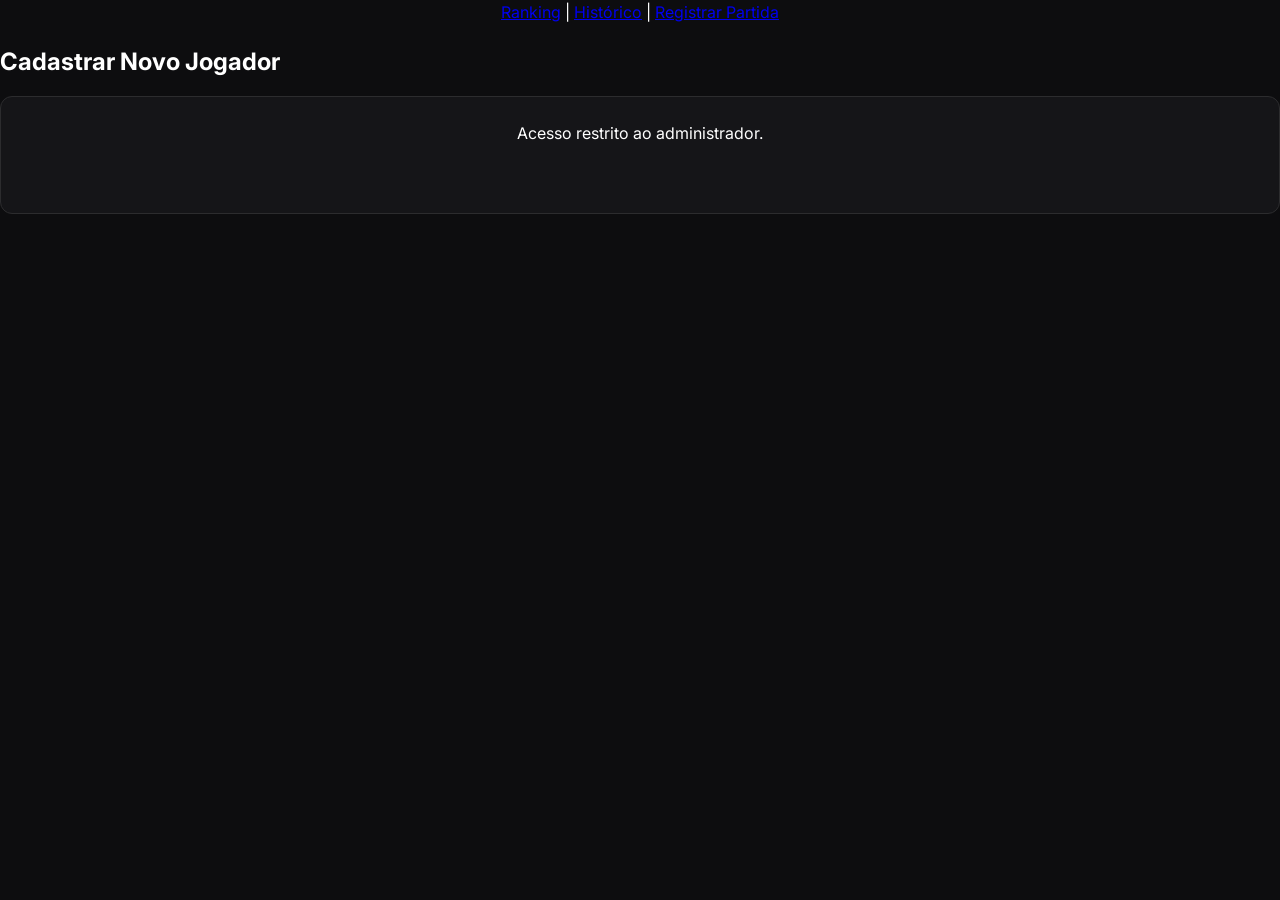
<file: novo_jogador.html>
<!DOCTYPE html>
<html lang="pt-BR">
<head>
    <meta charset="UTF-8">
    <meta name="viewport" content="width=device-width, initial-scale=1.0">
    <title>Área Restrita - Novo Jogador</title>
    <link rel="stylesheet" href="style.css">
    <script src="https://accounts.google.com/gsi/client" async defer></script>
</head>
<body>
    <!-- Navegação sugerida -->
    <nav style="margin-bottom: 20px; text-align: center;">
        <a href="index.html">Ranking</a> | 
        <a href="historico.html">Histórico</a> | 
        <a href="registro.html">Registrar Partida</a>
    </nav>

    <h2>Cadastrar Novo Jogador</h2>
    
    <div class="card">
        <!-- Área de Login -->
        <div id="areaLogin">
            <p style="text-align: center; margin-bottom: 20px;">Acesso restrito ao administrador.</p>
            <div id="botaoGoogleLogin" style="display: flex; justify-content: center;"></div>
        </div>

        <!-- Formulário Oculto (Só aparece após logar) -->
        <form id="formNovoJogador" style="display: none;">
            <label for="nome_jogador">Nome do Jogador:</label>
            <input type="text" id="nome_jogador" required>

            <label for="rating_inicial">Rating Inicial:</label>
            <!-- O atributo 'value' já deixa o 200 pré-preenchido -->
            <input type="number" id="rating_inicial" value="200" required>

            <button type="submit">Cadastrar Jogador</button>
        </form>

        <div id="mensagem"></div>

        <button type="button" id="botaoLogout" onclick="fazerLogout()" style="display: none; margin-top: 20px; background-color: #dc3545; color: white; width: 100%;">Sair da Conta</button>
    </div>

    <script src="script.js"></script>
</body>
</html>
</file>
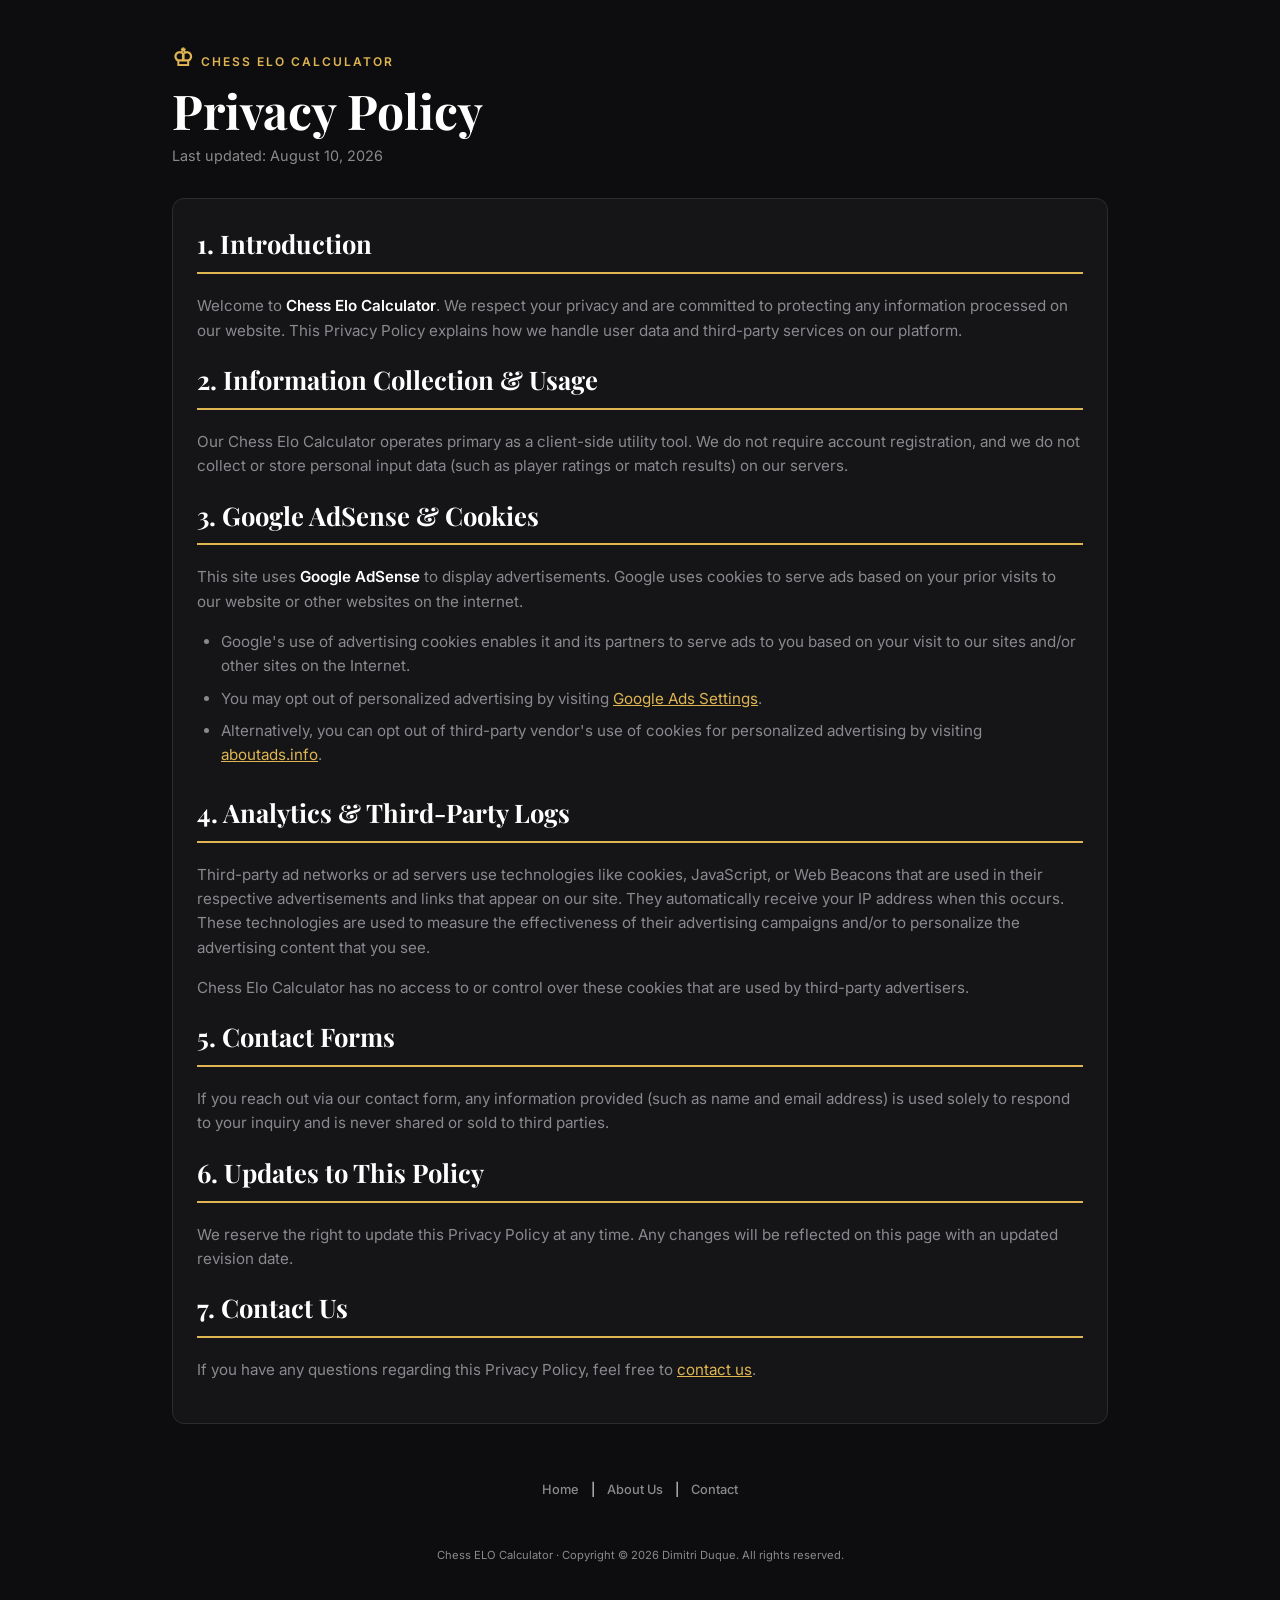
<file: privacy.html>
<!DOCTYPE html>
<html lang="en">
<head>
    <meta charset="UTF-8">
    <meta name="viewport" content="width=device-width, initial-scale=1.0">
    <title>Privacy Policy - Chess Elo Calculator</title>
    <link rel="canonical" href="https://chesselocalculator.com/privacy" />
    <link rel="preconnect" href="https://fonts.googleapis.com">
    <link rel="preconnect" href="https://fonts.gstatic.com" crossorigin>
    <link rel="stylesheet" href="style.css">
</head>
<body>

    <div class="page-wrapper">
        <main class="main-content">
            <header class="page-header">
                <p class="subtitle"><span class="chess-piece">♔</span> CHESS ELO CALCULATOR</p>
                <h1 class="title">Privacy Policy</h1>
                <p class="description">Last updated: August 10, 2026</p>
            </header>

            <section class="info">
                <h2>1. Introduction</h2>
                <p>Welcome to <strong>Chess Elo Calculator</strong>. We respect your privacy and are committed to protecting any information processed on our website. This Privacy Policy explains how we handle user data and third-party services on our platform.</p>

                <h2>2. Information Collection & Usage</h2>
                <p>Our Chess Elo Calculator operates primary as a client-side utility tool. We do not require account registration, and we do not collect or store personal input data (such as player ratings or match results) on our servers.</p>

                <h2>3. Google AdSense & Cookies</h2>
                <p>This site uses <strong>Google AdSense</strong> to display advertisements. Google uses cookies to serve ads based on your prior visits to our website or other websites on the internet.</p>
                <ul>
                    <li>Google's use of advertising cookies enables it and its partners to serve ads to you based on your visit to our sites and/or other sites on the Internet.</li>
                    <li>You may opt out of personalized advertising by visiting <a href="https://www.google.com/settings/ads" target="_blank" rel="noopener">Google Ads Settings</a>.</li>
                    <li>Alternatively, you can opt out of third-party vendor's use of cookies for personalized advertising by visiting <a href="https://www.aboutads.info" target="_blank" rel="noopener">aboutads.info</a>.</li>
                </ul>

                <h2>4. Analytics & Third-Party Logs</h2>
                <p>Third-party ad networks or ad servers use technologies like cookies, JavaScript, or Web Beacons that are used in their respective advertisements and links that appear on our site. They automatically receive your IP address when this occurs. These technologies are used to measure the effectiveness of their advertising campaigns and/or to personalize the advertising content that you see.</p>
                <p>Chess Elo Calculator has no access to or control over these cookies that are used by third-party advertisers.</p>

                <h2>5. Contact Forms</h2>
                <p>If you reach out via our contact form, any information provided (such as name and email address) is used solely to respond to your inquiry and is never shared or sold to third parties.</p>

                <h2>6. Updates to This Policy</h2>
                <p>We reserve the right to update this Privacy Policy at any time. Any changes will be reflected on this page with an updated revision date.</p>

                <h2>7. Contact Us</h2>
                <p>If you have any questions regarding this Privacy Policy, feel free to <a href="index.html#contact">contact us</a>.</p>
            </section>
        </main>

        <div class="footer-links">
            <a href="index.html">Home</a> | 
            <a href="index.html#about-us">About Us</a> | 
            <a href="index.html#contact">Contact</a>
        </div>
        <div class="footer-text">
            Chess ELO Calculator · Copyright © 2026 Dimitri Duque. All rights reserved.
        </div>
    </div>

</body>
</html>
</file>
<file: style.css>
/* Importando as fontes */
@import url('https://fonts.googleapis.com/css2?family=Inter:wght@400;500;600;700&family=Playfair+Display:wght@600;700&display=swap');

/* Variáveis de Cores (Ajustadas para a tela mobile) */
:root {
    --bg-color: #0d0d0f;
    --card-bg: #151518;
    --input-bg: #1c1c1f;
    --text-primary: #ffffff;
    --text-secondary: #8a8a8e;
    --accent-color: #dfb552;
    --positive-color: #34c759; /* Verde estilo iOS */
    --negative-color: #ff3b30; /* Vermelho estilo iOS */
    --border-color: #2c2c2e;
}

/* Reset Base */
* {
    margin: 0;
    padding: 0;
    box-sizing: border-box; /* Garante que padding e bordas não aumentem a largura real */
}

body {
    background-color: var(--bg-color);
    color: var(--text-primary);
    font-family: 'Inter', sans-serif;
    line-height: 1.5;
    -webkit-font-smoothing: antialiased;
    overflow-x: hidden; /* Corta qualquer resquício de rolagem horizontal acidental */
}

/* Acesso à futura área de usuário */
.login-button {
    position: fixed;
    top: 1rem;
    right: 1rem;
    z-index: 10;
    width: 2.75rem;
    height: 2.75rem;
    display: inline-flex;
    align-items: center;
    justify-content: center;
    padding: 0;
    color: var(--accent-color);
    background-color: var(--card-bg);
    border: 1px solid var(--accent-color);
    border-radius: 50%;
    cursor: pointer;
    box-shadow: 0 4px 14px rgba(0, 0, 0, 0.3);
    transition: background-color 0.2s, color 0.2s, transform 0.2s, box-shadow 0.2s;
}

.login-button svg {
    width: 1.3rem;
    height: 1.3rem;
    fill: none;
    stroke: currentColor;
    stroke-linecap: round;
    stroke-linejoin: round;
    stroke-width: 1.7;
}

.login-button:hover {
    color: #000;
    background-color: var(--accent-color);
    transform: translateY(-1px);
    box-shadow: 0 6px 18px rgba(223, 181, 82, 0.2);
}

.login-button:focus-visible {
    outline: 2px solid var(--text-primary);
    outline-offset: 3px;
}

/* Container Principal (Mobile) */
.page-wrapper {
    width: 100%;
    padding: 1.5rem 1rem;
    display: flex;
    flex-direction: column;
    gap: 1.5rem;
}

/* Elementos-padrão */

a {
    transition: color 0.2s;
}

.chess-piece, .unicode-symbol {
    font-size: x-large;
}

/* Ocultar elementos e contêineres de Desktop */
.sidebar, .mobile-hide, .desktop-only, .hidden {
    display: none !important;
}

/*

.ad-banner {
    border: 1px dashed var(--border-color);
    background-color: #121214;
    color: var(--text-secondary);
    display: flex;
    align-items: center;
    justify-content: center;
    font-size: 0.7rem;
    letter-spacing: 1px;
    text-transform: uppercase;
    border-radius: 4px;
    width: 100%;
}

.ad-top, .ad-bottom { height: 100px; }
.ad-side { height: 570px; }

*/

/* Cabeçalho */
.page-header {
    margin-bottom: 0.5rem;
}

.subtitle {
    color: var(--accent-color);
    font-size: 0.75rem;
    font-weight: 600;
    letter-spacing: 2px;
    text-transform: uppercase;
    margin-bottom: 0.5rem;
}

.title {
    font-family: 'Playfair Display', serif;
    font-size: 2.2rem;
    font-weight: 700;
    margin-bottom: 0.25rem;
    line-height: 1.1;
}

.description {
    color: var(--text-secondary);
    font-size: 0.9rem;
}

/* Cartões */
.card {
    background-color: var(--card-bg);
    border: 1px solid var(--border-color);
    border-radius: 12px;
    padding: 1.25rem;
    display: flex;
    flex-direction: column;
    gap: 1.5rem;
    margin-top: 1rem;
}

/* Formulário e Inputs (Garantindo que fiquem lado a lado sem vazar) */
.form-row {
    display: flex;
    gap: 1rem;
    width: 100%;
}

.form-group {
    display: flex;
    flex-direction: column;
    flex: 1; 
    min-width: 0; /* Propriedade mágica que impede quebra de layout no flexbox */
}

label {
    font-size: 0.7rem;
    color: var(--text-secondary);
    letter-spacing: 1px;
    text-transform: uppercase;
    margin-bottom: 0.5rem;
    font-weight: 600;
}

input[type="number"] {
    background-color: var(--input-bg);
    border: 1px solid var(--border-color);
    color: var(--text-primary);
    padding: 0.8rem;
    border-radius: 6px;
    font-family: 'Inter', sans-serif;
    font-size: 1rem;
    outline: none;
    width: 100%;
    -webkit-appearance: none;
    appearance: none;
}

input[type="number"]:focus {
    border-color: var(--accent-color);
}

.input-small {
    width: 80px !important; /* Campo menor para o K-Factor */
}

.helper-text {
    font-size: 0.7rem;
    color: var(--text-secondary);
    margin-top: 0.5rem;
    line-height: 1.4;
}

/* Match Result (Slider e Labels) */
.result-labels {
    display: flex;
    justify-content: space-between;
    font-size: 0.7rem;
    color: var(--text-secondary);
    margin-bottom: 0.75rem;
    letter-spacing: 1px;
    font-weight: 600;
}

.result-labels span {
    padding: 0.2rem 0.5rem;
    border: 1px solid var(--bg-color);
}

.result-labels .active {
    color: var(--accent-color);
    border: 1px solid var(--accent-color);
    border-radius: 4px;
}

.result-slider {
    -webkit-appearance: none;
    appearance: none;
    width: 95%;
    height: 4px;
    background: var(--input-bg);
    border-radius: 2px;
    outline: none;
    margin: 0.5rem auto auto;
}

.result-slider::-webkit-slider-thumb {
    -webkit-appearance: none;
    appearance: none;
    width: 18px;
    height: 18px;
    border-radius: 50%;
    background: var(--accent-color);
    cursor: pointer;
    border: 2px solid var(--bg-color);
    box-shadow: 0 0 0 2px var(--accent-color);
}

/* Botão Calculate */
.btn-calculate {
    width: 100%;
    background-color: var(--accent-color);
    color: #000; /* Texto escuro com fundo amarelo p/ contraste */
    border: none;
    padding: 1rem;
    font-size: 0.85rem;
    font-weight: 700;
    letter-spacing: 1px;
    text-transform: uppercase;
    border-radius: 6px;
    cursor: pointer;
}

/* Bloco de Resultados */
.results-card {
    gap: 1rem;
}

.card-title {
    font-size: 0.75rem;
    color: var(--accent-color);
    letter-spacing: 2px;
    text-transform: uppercase;
    margin-bottom: 0.5rem;
    font-weight: 700;
}

.result-row {
    display: flex;
    justify-content: space-between;
    align-items: center;
    background-color: var(--input-bg);
    padding: 1rem;
    border-radius: 6px;
    border: 1px solid var(--border-color);
}

.player-name {
    font-weight: 600;
    font-size: 0.9rem;
}

.score-calc {
    font-family: monospace;
    font-size: 1rem;
}

.positive { color: var(--positive-color); }
.negative { color: var(--negative-color); }

.results-footer {
    font-size: 0.75rem;
    color: var(--text-secondary);
}

/* ==========================================================================
   SEO & Educational Content Section Styles (Mobile-First)
   ========================================================================== */

/* 1. ESTILOS BASE (Mobile - aplicados a todas as telas por padrão) */
.info {
    background-color: var(--card-bg);
    color: var(--text-primary);
    padding: 1.5rem; /* Espaçamento menor no celular */
    border-radius: 12px;
    margin-top: 2rem;
    margin-bottom: 2rem;
    border: 1px solid var(--border-color);
    line-height: 1.6;
}

.info h2 {
    color: var(--text-primary);
    font-family: 'Playfair Display', serif;
    font-size: 1.6rem;
    margin-bottom: 1.25rem;
    padding-bottom: 0.5rem;
    border-bottom: 2px solid var(--accent-color);
}

.info h3 {
    color: var(--text-primary);
    font-size: 1.3rem;
    margin-top: 2rem;
    margin-bottom: 1rem;
}

.info h4 {
    color: var(--accent-color);
    font-size: 1.1rem;
    margin-top: 1.5rem;
    margin-bottom: 0.5rem;
}

.info p {
    color: var(--text-secondary);
    margin-bottom: 1rem;
    font-size: 0.95rem;
}

.info strong {
    color: var(--text-primary);
    font-weight: 600;
}

.info ul {
    color: var(--text-secondary);
    margin-bottom: 1.5rem;
    padding-left: 1.5rem;
}

.info li {
    margin-bottom: 0.5rem;
    font-size: 0.95rem;
}

.info a {
    color: var(--accent-color);
}

.info a:hover {
    color: var(--text-primary);
}

.formula-block {
    background-color: var(--input-bg);
    padding: 1.25rem;
    border-radius: 8px;
    text-align: center;
    border: 1px solid var(--border-color);
    margin: 1.5rem 0;
    overflow-x: auto; /* Evita estouro horizontal em celulares */
}

.formula-block code {
    font-family: monospace;
    color: var(--accent-color);
    font-size: 1rem;
    white-space: nowrap;
}

.faq-item {
    background-color: var(--input-bg);
    padding: 1.25rem;
    border-radius: 8px;
    margin-bottom: 1rem;
    border-left: 4px solid var(--accent-color);
}

.faq-item h4 {
    margin-top: 0;
    color: var(--text-primary);
}

.faq-item p {
    margin-bottom: 0;
    color: var(--text-secondary);
}

/* Links do Footer */
.footer-links {
    text-align: center;
    font-size: 0.8rem;
    margin-bottom: 0.5rem;
}

.footer-links a {
    color: var(--text-secondary);
    text-decoration: none;
    margin: 0 0.5rem;
    transition: color 0.2s;
    font-weight: 500;
}

.footer-links a:hover {
    color: var(--accent-color);
}

.footer-text {
    text-align: center;
    color: var(--text-secondary);
    font-size: 0.7rem;
    padding: 1rem 0;
}

/* ==========================================================================
   Cookie Consent Banner
   ========================================================================== */

.cookie-banner {
    position: fixed;
    bottom: 0;
    left: 0;
    width: 100%;
    background-color: var(--card-bg);
    border-top: 1px solid var(--border-color);
    padding: 1.25rem 1rem;
    box-shadow: 0 -4px 20px rgba(0, 0, 0, 0.5);
    z-index: 9999;
}

.cookie-content {
    max-width: 1000px;
    margin: 0 auto;
    display: flex;
    flex-direction: column;
    gap: 1rem;
}

.cookie-content p {
    font-size: 0.85rem;
    color: var(--text-secondary);
    line-height: 1.4;
}

.cookie-buttons {
    display: flex;
    gap: 0.75rem;
}

.btn-cookie {
    flex: 1;
    padding: 0.6rem 1rem;
    font-size: 0.8rem;
    font-weight: 700;
    border-radius: 6px;
    cursor: pointer;
    text-transform: uppercase;
    letter-spacing: 0.5px;
    transition: opacity 0.2s;
}

.btn-cookie:hover {
    opacity: 0.9;
}

.btn-accept {
    background-color: var(--accent-color);
    color: #000;
    border: none;
}

.btn-decline {
    background-color: transparent;
    color: var(--text-secondary);
    border: 1px solid var(--border-color);
}

/* --- RESPONSIVIDADE PARA DESKTOP (Telas >= 768px) --- */
@media (min-width: 768px) {
    /* Centraliza a aplicação e define uma largura máxima */
    .page-wrapper {
        max-width: 1000px;
        margin: 0 auto; 
        padding: 2.5rem 2rem;
    }

    /* Ativa o layout de duas colunas (Conteúdo + Sidebar) */
    .content-wrapper {
        display: flex;
        flex-direction: row;
        gap: 2rem;
        align-items: flex-start;
    }

    .main-content {
        flex: 1; /* Permite que o conteúdo principal preencha o espaço restante */
    }

    /* Exibe a barra lateral com o anúncio 
    .sidebar {
        display: block !important;
        width: 160px;
        flex-shrink: 0;
    } */

    /* Alterna a visibilidade dos anúncios inferior/superior e rodapé 
    .mobile-hide {
        display: flex !important;
    }

    .desktop-hide {
        display: none !important;
    } */

    /* Ajustes visuais para melhorar o espaçamento em telas grandes */
    .title {
        font-size: 3rem;
        margin-bottom: 0.5rem;
    }
    
    .card {
        padding: 1.5rem;
    }

    .form-row {
        gap: 1.5rem;
    }

    .cookie-content {
        flex-direction: row;
        align-items: center;
        justify-content: space-between;
    }

    .cookie-content p {
        margin-bottom: 0;
        padding-right: 2rem;
    }

    .cookie-buttons {
        flex-shrink: 0;
    }
}
</file>
